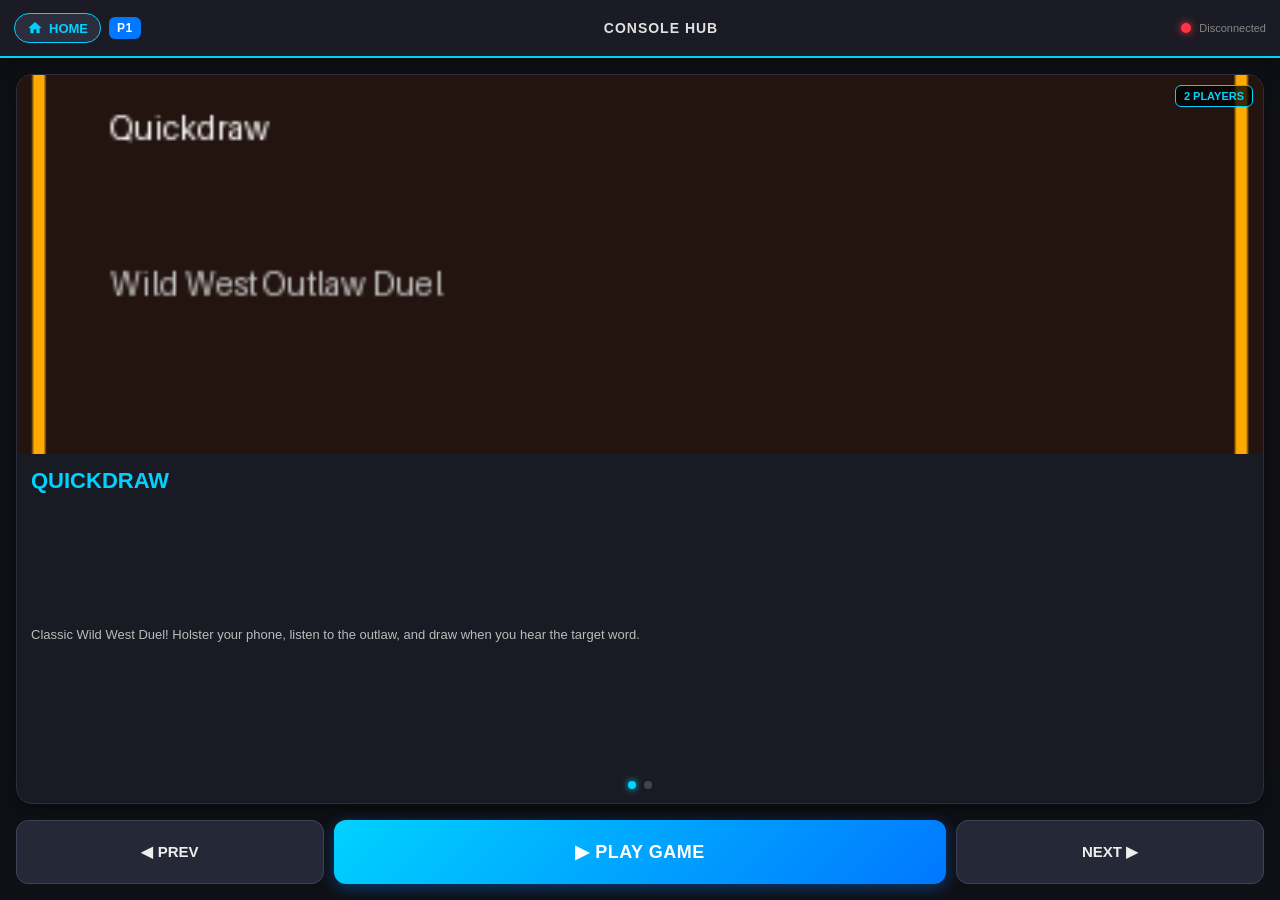
<file: web_controller/index.html>
<!DOCTYPE html>
<html lang="en">
<head>
  <meta charset="UTF-8">
  <meta name="viewport" content="width=device-width, initial-scale=1.0, user-scalable=no, maximum-scale=1.0">
  <title>Console Mobile Controller</title>
  <link rel="stylesheet" href="style.css">
</head>
<body>
  <!-- Persistent Console Top Bar (Always Visible on ALL pages) -->
  <header id="console-header">
    <div class="header-left">
      <button id="btn-home" class="home-btn" title="Home Library">
        <svg viewBox="0 0 24 24" class="home-icon"><path d="M10 20v-6h4v6h5v-8h3L12 3 2 12h3v8z"/></svg>
        <span>HOME</span>
      </button>
      <div id="player-badge" class="player-badge">P1</div>
    </div>
    
    <div class="header-center">
      <span id="header-status">CONSOLE HUB</span>
    </div>

    <div class="header-right">
      <span id="conn-indicator" class="dot disconnected"></span>
      <span id="conn-text">Connecting...</span>
    </div>
  </header>

  <!-- Main Container -->
  <main id="main-content">
    
    <!-- 1. Player Role Selection Screen (Shown on first connect if not selected) -->
    <section id="screen-role-select" class="screen">
      <h2>SELECT CONTROLLER ROLE</h2>
      <div class="role-grid">
        <button id="btn-select-p1" class="role-btn p1">PLAYER 1</button>
        <button id="btn-select-p2" class="role-btn p2">PLAYER 2</button>
      </div>
      <p class="role-hint">Choose your player role for 2-player duels.</p>
    </section>

    <!-- 2. Game Library Navigation Screen -->
    <section id="screen-library" class="screen active">
      <div class="library-card">
        <div class="card-media">
          <img id="lib-game-thumb" src="/games/quickdraw/thumbnail.png" alt="Game Thumbnail">
          <span id="lib-game-badge" class="game-badge">2 PLAYERS</span>
        </div>
        <div class="card-info">
          <h1 id="lib-game-title">QUICKDRAW</h1>
          <p id="lib-game-desc">Classic Wild West Duel! Holster your phone, listen to the outlaw, and draw when you hear the target word.</p>
          <div id="lib-index-indicator" class="index-dots">
            <span class="dot active"></span>
            <span class="dot"></span>
          </div>
        </div>
      </div>

      <!-- Navigation D-Pad & Launch Controls -->
      <div class="library-controls">
        <button id="btn-prev" class="nav-btn">◀ PREV</button>
        <button id="btn-launch" class="launch-btn">▶ PLAY GAME</button>
        <button id="btn-next" class="nav-btn">NEXT ▶</button>
      </div>
    </section>

    <!-- 3. Quickdraw In-Game Controller -->
    <section id="screen-quickdraw" class="screen">
      <div class="duel-banner">
        <span class="duel-title">WILD WEST DUEL</span>
        <div id="duel-state-box" class="duel-state-box">READY</div>
      </div>

      <div class="duel-instructions">
        <p>🎯 <strong>Hold phone or holster.</strong></p>
        <p>Listen for the cowboy outlaw's voice.</p>
        <p class="warning">⚠️ Drawing early is a False Start!</p>
      </div>

      <!-- Large Trigger Pad -->
      <div class="trigger-container">
        <button id="btn-quickdraw-trigger" class="trigger-btn">
          <span class="trigger-icon">⚡</span>
          <span class="trigger-label">FIRE TRIGGER</span>
        </button>
      </div>
      <p class="trigger-hint">Tip: Hardware Volume buttons also fire!</p>
    </section>

    <!-- 4. Cyber Reflex In-Game Controller -->
    <section id="screen-reflex" class="screen">
      <div class="reflex-header">
        <span class="reflex-title">CYBER REFLEX</span>
        <div id="reflex-signal-box" class="signal-box">WAIT FOR GREEN...</div>
      </div>

      <div class="trigger-container">
        <button id="btn-reflex-trigger" class="reflex-btn">
          <span>SLAM TRIGGER</span>
        </button>
      </div>
    </section>

    <!-- 5. Generic Game Controller Screen -->
    <section id="screen-generic" class="screen">
      <h2 id="generic-title">GAME CONTROLLER</h2>
      <p id="generic-instructions">Use controls below</p>
      <div id="generic-buttons-container" class="generic-controls">
        <button class="trigger-btn generic-action-btn">ACTION</button>
      </div>
    </section>

  </main>

  <script src="controller.js"></script>
</body>
</html>
</file>
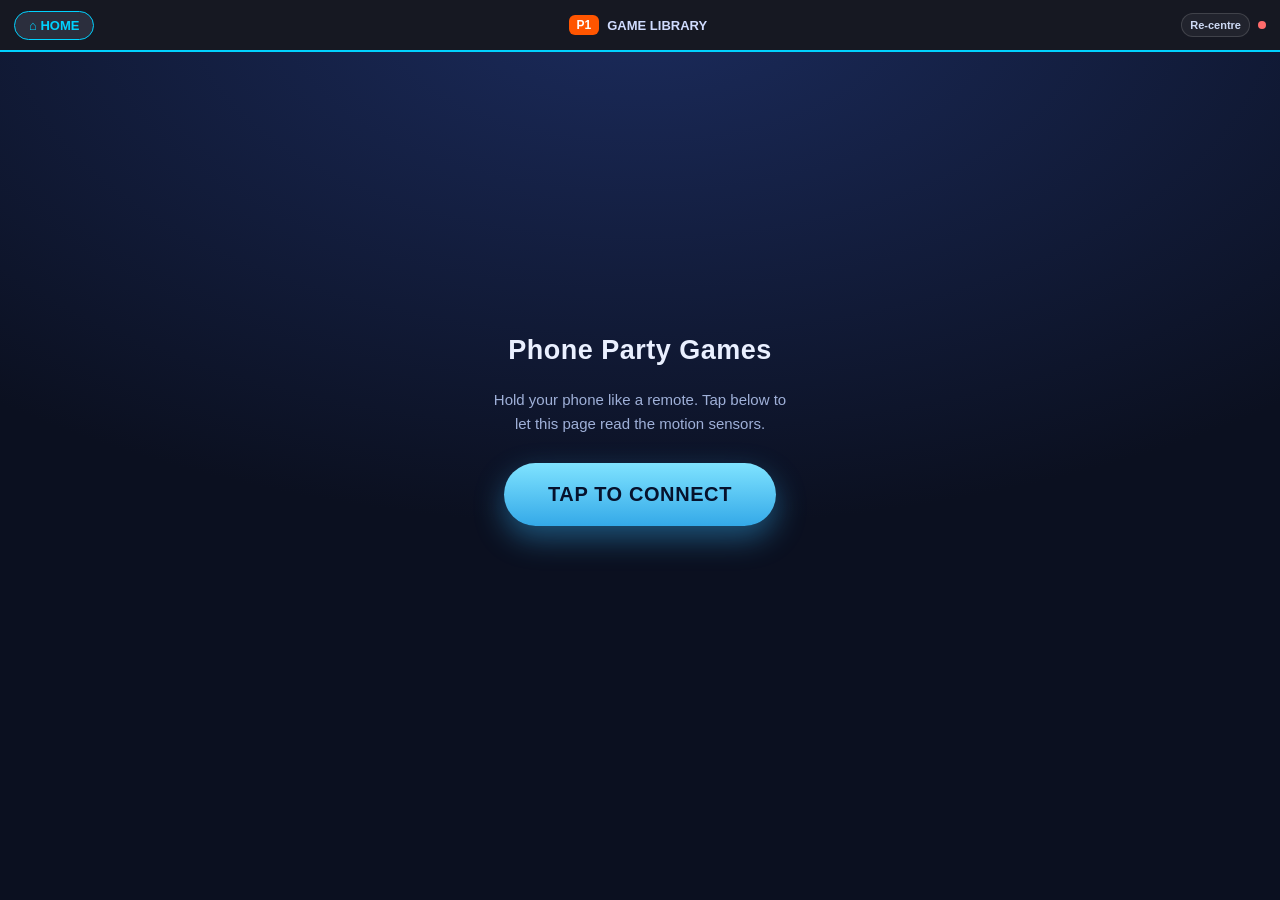
<file: party_games/phone.html>
<!doctype html>
<html lang="en">
<head>
<meta charset="utf-8">
<meta name="viewport" content="width=device-width,initial-scale=1,maximum-scale=1,user-scalable=no,viewport-fit=cover">
<meta name="mobile-web-app-capable" content="yes">
<meta name="apple-mobile-web-app-capable" content="yes">
<meta name="apple-mobile-web-app-status-bar-style" content="black-translucent">
<meta name="theme-color" content="#0b1020">
<title>Controller</title>
<style>
  * { box-sizing: border-box; -webkit-tap-highlight-color: transparent; }
  html, body {
    margin: 0; padding: 0; height: 100%; overflow: hidden;
    background: #0b1020; color: #eaf0ff;
    font-family: -apple-system, BlinkMacSystemFont, "Segoe UI", Roboto, sans-serif;
    -webkit-user-select: none; user-select: none; touch-action: none;
    overscroll-behavior: none;
  }
  body { display: flex; flex-direction: column; }

  /* ---------- gate (first screen) ---------- */
  #gate {
    position: fixed; inset: 0; z-index: 50;
    display: flex; flex-direction: column; align-items: center; justify-content: center;
    gap: 22px; padding: 32px 26px; text-align: center;
    background: radial-gradient(120% 90% at 50% 0%, #1b2b5c 0%, #0b1020 65%);
  }
  #gate h1 { margin: 0; font-size: 27px; letter-spacing: .5px; font-weight: 800; }
  #gate p  { margin: 0; font-size: 15px; line-height: 1.55; color: #9fb0d8; max-width: 20em; }
  #go {
    margin-top: 6px; border: 0; border-radius: 100px; padding: 20px 44px;
    font-size: 20px; font-weight: 800; letter-spacing: .6px; color: #06122c;
    background: linear-gradient(180deg, #7fe3ff, #34a9e8);
    box-shadow: 0 12px 30px rgba(52,169,232,.45); cursor: pointer;
  }
  #go:active { transform: translateY(2px); }
  #gateErr { color: #ff9d9d; font-size: 14px; min-height: 1.2em; max-width: 22em; line-height: 1.5; }

  /* ---------- controller ---------- */
  #pad { flex: 1; display: none; flex-direction: column; padding: env(safe-area-inset-top) 0 0; }

  #top {
    display: flex; align-items: center; gap: 12px;
    padding: 14px 18px 10px;
  }
  #badge {
    width: 42px; height: 42px; border-radius: 12px; flex: none;
    display: grid; place-items: center; font-weight: 900; font-size: 19px; color: #06122c;
    background: #7fe3ff; box-shadow: 0 6px 18px rgba(0,0,0,.4);
  }
  #who { flex: 1; min-width: 0; }
  #whoTitle { font-size: 15px; font-weight: 700; }
  #whoSub { font-size: 12px; color: #8ea3d0; margin-top: 2px; }
  #link { display: flex; align-items: center; gap: 7px; font-size: 12px; color: #8ea3d0; }
  #dot { width: 9px; height: 9px; border-radius: 50%; background: #ff6b6b; }
  #dot.on { background: #59e39b; box-shadow: 0 0 10px #59e39b; }

  #sport {
    margin: 2px 18px 0; padding: 14px 16px; border-radius: 16px;
    background: rgba(255,255,255,.06); border: 1px solid rgba(255,255,255,.09);
  }
  #sportName { font-size: 18px; font-weight: 800; letter-spacing: .3px; }
  #sportHint { font-size: 13px; color: #9fb0d8; margin-top: 5px; line-height: 1.5; }

  /* swing energy meter */
  #meterWrap {
    margin: 14px 18px 0; height: 8px; border-radius: 99px;
    background: rgba(255,255,255,.08); overflow: hidden;
  }
  #meter { height: 100%; width: 0%; border-radius: 99px;
           background: linear-gradient(90deg, #59e39b, #ffd166, #ff6b6b); transition: width .05s linear; }

  #btnArea { flex: 1; display: flex; padding: 16px 18px calc(18px + env(safe-area-inset-bottom)); }
  #btn {
    flex: 1; border-radius: 26px; display: flex; flex-direction: column;
    align-items: center; justify-content: center; gap: 8px;
    background: linear-gradient(180deg, rgba(127,227,255,.20), rgba(52,169,232,.10));
    border: 2px solid rgba(127,227,255,.45);
    transition: transform .06s ease, background .06s ease;
  }
  #btn.down {
    background: linear-gradient(180deg, rgba(127,227,255,.55), rgba(52,169,232,.35));
    transform: scale(.985);
  }
  #btnLabel { font-size: 34px; font-weight: 900; letter-spacing: 1px; }
  #btnSub { font-size: 13px; color: #b9caee; text-align: center; padding: 0 20px; line-height: 1.45; }

  #foot {
    display: flex; gap: 10px; padding: 0 18px calc(14px + env(safe-area-inset-bottom));
  }
  .mini {
    flex: 1; border: 1px solid rgba(255,255,255,.14); background: rgba(255,255,255,.05);
    color: #cdd9f4; border-radius: 12px; padding: 11px; font-size: 13px; font-weight: 600;
  }
  .mini:active { background: rgba(255,255,255,.12); }

  /* ---------- driving layout: two pedals, phone held sideways ---------- */
  #drive { flex: 1; display: none; flex-direction: column; padding: env(safe-area-inset-top) 0 0; }

  #steerWrap {
    margin: 8px 12px 6px; padding: 8px 12px; border-radius: 14px;
    background: rgba(255,255,255,.06); border: 1px solid rgba(255,255,255,.09);
    display: flex; align-items: center; gap: 10px;
  }
  #steerBadge {
    width: 30px; height: 30px; border-radius: 9px; flex: none;
    display: grid; place-items: center; font-weight: 900; font-size: 13px; color: #06122c;
    background: #7fe3ff;
  }
  #steerTrack {
    flex: 1; height: 10px; border-radius: 99px; position: relative;
    background: rgba(255,255,255,.10); overflow: hidden;
  }
  #steerTrack::after {
    content: ""; position: absolute; left: 50%; top: 0; bottom: 0;
    width: 2px; margin-left: -1px; background: rgba(255,255,255,.35);
  }
  #steerFill {
    position: absolute; top: 0; bottom: 0; left: 50%; width: 0%;
    background: linear-gradient(90deg, #7fe3ff, #34a9e8); border-radius: 99px;
  }
  #steerHint { font-size: 11px; color: #8ea3d0; white-space: nowrap; }

  #pedals { flex: 1; display: flex; gap: 10px; padding: 4px 12px calc(12px + env(safe-area-inset-bottom)); }
  .pedal {
    flex: 1; border-radius: 22px; display: flex; flex-direction: column;
    align-items: center; justify-content: center; gap: 6px;
    border: 2px solid; transition: transform .05s ease, background .05s ease;
  }
  .pedal .lab { font-size: 30px; font-weight: 900; letter-spacing: 1px; }
  .pedal .sub { font-size: 12px; opacity: .75; }
  #brakePedal {
    background: linear-gradient(180deg, rgba(255,107,107,.20), rgba(200,50,50,.10));
    border-color: rgba(255,107,107,.5); color: #ffd9d9;
  }
  #brakePedal.down {
    background: linear-gradient(180deg, rgba(255,107,107,.6), rgba(200,50,50,.4));
    transform: scale(.98);
  }
  #gasPedal {
    background: linear-gradient(180deg, rgba(89,227,155,.20), rgba(30,160,100,.10));
    border-color: rgba(89,227,155,.5); color: #d6ffe9;
    flex: 1.25;
  }
  #gasPedal.down {
    background: linear-gradient(180deg, rgba(89,227,155,.6), rgba(30,160,100,.4));
    transform: scale(.98);
  }

  /* ---------- quiz layout: four answer keys ---------- */
  #quiz { flex: 1; display: none; flex-direction: column; padding: env(safe-area-inset-top) 0 0; }
  #quizTop {
    margin: 10px 12px 8px; padding: 10px 14px; border-radius: 14px;
    background: rgba(255,255,255,.06); border: 1px solid rgba(255,255,255,.09);
    display: flex; align-items: center; gap: 10px;
  }
  #quizBadge {
    width: 32px; height: 32px; border-radius: 9px; flex: none;
    display: grid; place-items: center; font-weight: 900; font-size: 13px; color: #06122c;
    background: #7fe3ff;
  }
  #quizHint { font-size: 13px; color: #9fb0d8; line-height: 1.4; }
  #answers {
    flex: 1; display: grid; grid-template-columns: 1fr 1fr; gap: 10px;
    padding: 0 12px calc(12px + env(safe-area-inset-bottom));
  }
  .answer {
    border-radius: 20px; display: flex; align-items: center; justify-content: center;
    font-size: 46px; font-weight: 900; letter-spacing: 2px;
    border: 2px solid; transition: transform .05s ease, filter .05s ease;
  }
  .answer.down { transform: scale(.96); filter: brightness(1.6); }
  .answer.locked { opacity: .35; }
  #ansA { background: rgba(127,227,255,.16); border-color: #7fe3ff; color: #cdf3ff; }
  #ansB { background: rgba(255,209,102,.16); border-color: #ffd166; color: #ffeec2; }
  #ansC { background: rgba(160,240,160,.16); border-color: #a0f0a0; color: #d7ffd7; }
  #ansD { background: rgba(255,158,203,.16); border-color: #ff9ecb; color: #ffdcec; }

  #rotateNag {
    margin: 0 12px 6px; padding: 9px 12px; border-radius: 12px; font-size: 12px;
    background: rgba(255,209,102,.14); border: 1px solid rgba(255,209,102,.4);
    color: #ffe4a8; text-align: center; display: none;
  }

  #flash {
    position: fixed; inset: 0; pointer-events: none; z-index: 40;
    background: #7fe3ff; opacity: 0; transition: opacity .16s ease;
  }

  /* Universal Header Bar (Always Visible!) */
  #universalHeader {
    height: 52px; background: #161822; border-bottom: 2px solid #00d2ff;
    display: flex; align-items: center; justify-content: space-between;
    padding: 0 14px; z-index: 100; flex: none;
  }
  .homeButton {
    background: #2b2e3d; color: #00d2ff; border: 1px solid #00d2ff;
    border-radius: 20px; padding: 6px 14px; font-weight: 800; font-size: 13px;
    display: flex; align-items: center; gap: 6px; cursor: pointer;
  }
  .homeButton:active { background: #00d2ff; color: #000; transform: scale(0.96); }
  .univCenter { display: flex; align-items: center; gap: 8px; }
  .univBadge {
    padding: 3px 8px; border-radius: 6px; font-size: 12px; font-weight: 900;
    background: #ff5500; color: #fff;
  }
  .univTitle { font-size: 13px; font-weight: 700; color: #d0dcff; }
  .univRight { display: flex; align-items: center; gap: 8px; }

  /* Library Navigation Layout */
  #libraryNav { flex: 1; display: none; flex-direction: column; padding: 14px; justify-content: space-between; }
  #libCard {
    flex: 1; background: #181b28; border: 2px solid #2d344d; border-radius: 20px;
    display: flex; flex-direction: column; align-items: center; justify-content: center;
    padding: 24px; text-align: center; gap: 12px; box-shadow: 0 10px 30px rgba(0,0,0,0.5);
  }
  #libIcon { font-size: 64px; filter: drop-shadow(0 6px 14px rgba(0,0,0,0.6)); }
  #libTitle { font-size: 26px; font-weight: 900; color: #00d2ff; letter-spacing: 1px; }
  #libDesc { font-size: 14px; color: #a6b8df; line-height: 1.5; max-width: 300px; }
  #libCount { font-size: 12px; font-weight: 800; color: #ffd166; background: rgba(255,209,102,0.15); padding: 4px 12px; border-radius: 99px; }
  #libControls { display: flex; gap: 10px; height: 68px; margin-top: 14px; }
  .libNavBtn {
    flex: 1; background: #252837; color: #fff; border: 1px solid #3d425a;
    border-radius: 14px; font-size: 15px; font-weight: 800; cursor: pointer;
  }
  .libNavBtn:active { transform: scale(0.96); background: #3d425a; }
  .libPlayBtn {
    flex: 2; background: linear-gradient(135deg, #00d2ff, #0077ff); color: #fff;
    border: none; border-radius: 14px; font-size: 18px; font-weight: 900;
    box-shadow: 0 4px 18px rgba(0,119,255,0.4); cursor: pointer;
  }
  .libPlayBtn:active { transform: scale(0.96); filter: brightness(1.2); }

  /* Quickdraw Controller Layout */
  #quickdraw { flex: 1; display: none; flex-direction: column; padding: 14px; justify-content: space-between; }
  .qdTitle { font-size: 14px; font-weight: 900; color: #ffaa00; text-align: center; letter-spacing: 1px; }
  #qdStateBox {
    background: #252837; border: 2px solid #ffaa00; border-radius: 12px; padding: 12px;
    font-size: 18px; font-weight: 900; color: #ffaa00; text-align: center; margin-top: 6px;
  }
  #qdInstructions {
    background: #181b28; border-radius: 14px; padding: 14px; font-size: 13px;
    line-height: 1.5; color: #d0dcff; text-align: center; margin: 12px 0;
  }
  #qdTriggerArea { flex: 1; display: flex; align-items: center; justify-content: center; }
  #qdTriggerBtn {
    width: 100%; height: 100%; max-height: 220px;
    background: radial-gradient(circle, #ff4400 0%, #aa1100 100%);
    border: 3px solid #ff7744; border-radius: 24px; color: #fff;
    display: flex; flex-direction: column; align-items: center; justify-content: center;
    gap: 8px; font-size: 24px; font-weight: 900; letter-spacing: 1px;
    box-shadow: 0 8px 30px rgba(255,68,0,0.5); cursor: pointer;
  }
  #qdTriggerBtn:active { background: #ffdd00; color: #000; border-color: #fff; transform: scale(0.96); }
  #qdFootHint { text-align: center; font-size: 12px; color: #8ea3d0; margin-top: 8px; }
</style>
</head>
<body>

<!-- Universal Persistent Top Header Bar (Always on all pages!) -->
<div id="universalHeader">
  <button id="homeBtn" class="homeButton">⌂ HOME</button>
  <div class="univCenter">
    <div id="univBadge" class="univBadge">P1</div>
    <div id="univTitle" class="univTitle">GAME LIBRARY</div>
  </div>
  <div class="univRight">
    <button class="mini" id="calBtnTop" style="padding:5px 8px;font-size:11px;">Re-centre</button>
    <span id="univDot" style="width:8px;height:8px;border-radius:50%;background:#ff6b6b;display:inline-block;"></span>
  </div>
</div>

<!-- Library Navigation Controller Layout -->
<div id="libraryNav">
  <div id="libCard">
    <div id="libIcon">&#129312;</div>
    <div id="libTitle">QUICKDRAW</div>
    <div id="libDesc">Wild West Outlaw Duel! Holster phone, listen, and draw on target word.</div>
    <div id="libCount">1 / 20</div>
  </div>
  <div id="libControls">
    <button id="libPrev" class="libNavBtn">◀ PREV</button>
    <button id="libPlay" class="libPlayBtn">▶ PLAY GAME</button>
    <button id="libNext" class="libNavBtn">NEXT ▶</button>
  </div>
</div>

<!-- Quickdraw Game Controller Layout -->
<div id="quickdraw">
  <div class="qdTitle">WILD WEST DUEL</div>
  <div id="qdStateBox">READY - LISTEN TO OUTLAW</div>
  <div id="qdInstructions">
    <p>🎯 <strong>Holster phone or hold ready.</strong></p>
    <p>Listen for the cowboy outlaw's voice.</p>
    <p style="color:#ff5555;font-weight:bold;margin-top:6px;">⚠️ Drawing early is a False Start!</p>
  </div>
  <div id="qdTriggerArea">
    <button id="qdTriggerBtn">
      <span style="font-size:36px;">⚡</span>
      <span>FIRE TRIGGER</span>
    </button>
  </div>
  <div id="qdFootHint">Tip: Hardware Volume buttons also shoot!</div>
</div>

<div id="gate">
  <h1>Phone Party Games</h1>
  <p>Hold your phone like a remote. Tap below to let this page read the motion sensors.</p>
  <button id="go">TAP TO CONNECT</button>
  <div id="gateErr"></div>
</div>

<div id="pad">
  <div id="top">
    <div id="badge">?</div>
    <div id="who">
      <div id="whoTitle">Connecting&hellip;</div>
      <div id="whoSub">looking for the game screen</div>
    </div>
    <div id="link"><span id="dot"></span><span id="linkText">off</span></div>
  </div>

  <div id="sport">
    <div id="sportName">Waiting for the game</div>
    <div id="sportHint">Pick a sport on the big screen.</div>
  </div>

  <div id="meterWrap"><div id="meter"></div></div>

  <div id="btnArea">
    <div id="btn">
      <div id="btnLabel">A</div>
      <div id="btnSub">hold &amp; swing</div>
    </div>
  </div>

  <div id="foot">
    <button class="mini" id="menuBtn">Menu</button>
    <button class="mini" id="calBtn">Re-centre</button>
    <button class="mini" id="fsBtn">Fullscreen</button>
  </div>
</div>

<div id="drive">
  <div id="steerWrap">
    <div id="steerBadge">P?</div>
    <div id="steerTrack"><div id="steerFill"></div></div>
    <div id="steerHint">tilt to steer</div>
  </div>
  <div id="rotateNag">Turn your phone sideways and hold it like a steering wheel</div>
  <div id="pedals">
    <div class="pedal" id="brakePedal">
      <div class="lab">BRAKE</div>
      <div class="sub">hold to slow / reverse</div>
    </div>
    <div class="pedal" id="gasPedal">
      <div class="lab">GAS</div>
      <div class="sub">hold to accelerate</div>
    </div>
  </div>
  <div id="foot">
    <button class="mini" id="menuBtn2">Menu</button>
    <button class="mini" id="calBtn2">Centre the wheel</button>
  </div>
</div>

<div id="quiz">
  <div id="quizTop">
    <div id="quizBadge">P?</div>
    <div id="quizHint">Read the question on the big screen, then tap your answer.</div>
  </div>
  <div id="answers">
    <div class="answer" id="ansA">A</div>
    <div class="answer" id="ansB">B</div>
    <div class="answer" id="ansC">C</div>
    <div class="answer" id="ansD">D</div>
  </div>
  <div id="foot">
    <button class="mini" id="menuBtn3">Menu</button>
  </div>
</div>

<div id="flash"></div>

<script>
"use strict";

var $ = function (id) { return document.getElementById(id); };

var COLORS = ["#7fe3ff", "#ffd166", "#a0f0a0", "#ff9ecb", "#c3a6ff", "#ffb08a"];

var ws = null;
var connected = false;
var pid = 0;
var lastSend = 0;
var SEND_MS = 1000 / 60;

// latest sensor values
var ag = [0, 0, 0];      // acceleration including gravity
var rr = [0, 0, 0];      // rotation rate (deg/s)
var ori = [0, 0, 0];     // alpha, beta, gamma
var gravity = [0, 0, 9.81];
var energy = 0;
var layout = "default";
var wheelRef = null;

// ---------------------------------------------------------------- socket

function connect() {
  var url = (location.protocol === "https:" ? "wss://" : "ws://") + location.host + "/ws?role=phone";
  ws = new WebSocket(url);

  ws.onopen = function () {
    connected = true;
    $("dot").classList.add("on");
    $("linkText").textContent = "live";
    send({ t: "hello", name: "phone" });
  };

  ws.onclose = function () {
    connected = false;
    $("dot").classList.remove("on");
    $("linkText").textContent = "lost";
    $("whoTitle").textContent = "Reconnecting…";
    setTimeout(connect, 900);
  };

  ws.onerror = function () { try { ws.close(); } catch (e) {} };

  ws.onmessage = function (ev) {
    var m;
    try { m = JSON.parse(ev.data); } catch (e) { return; }
    handle(m);
  };
}

function send(obj) {
  if (ws && ws.readyState === 1) {
    ws.send(JSON.stringify(obj));
  }
}

function handle(m) {
  if (m.t === "assigned") {
    pid = m.pid;
    var color = COLORS[(pid - 1) % COLORS.length];
    $("badge").textContent = "P" + pid;
    $("badge").style.background = color;
    $("univBadge").textContent = "P" + pid;
    $("univBadge").style.background = color;
    $("btn").style.borderColor = color;
    $("whoTitle").textContent = "Player " + pid;
    $("whoSub").textContent = "connected to the game screen";
  } else if (m.t === "roster") {
    $("univDot").style.background = "#59e39b";
    if (m.screens === 0) {
      $("whoSub").textContent = "no game screen open yet";
    } else if (pid) {
      $("whoSub").textContent = m.players.length + " controller"
        + (m.players.length === 1 ? "" : "s") + " connected";
    }
  } else if (m.t === "sync_card") {
    $("univTitle").textContent = (m.name || m.gameId || "GAME").toUpperCase();
    $("libTitle").textContent = (m.name || m.gameId || "").toUpperCase();
    $("libDesc").textContent = m.desc || "";
    $("libCount").textContent = (m.index + 1) + " / " + m.total;
    var ICONS = {
      quickdraw: "🤠", tilt_maze: "⭐", tennis: "🎾", bowling: "🎳", boxing: "🥊", racing: "🏎️",
      ducks: "🦆", connect4: "🔴", battleships: "🚢", chess: "♟️", dame: "🏁",
      basketball: "🏀", darts: "🎯", cuppong: "🥤", golf: "⛳", billiards: "🎱",
      tanks: "🚀", airhockey: "🏒", baseball: "⚾", lightcycles: "⚡", quiz: "❓"
    };
    $("libIcon").textContent = ICONS[m.gameId] || "🎮";
    setLayout("library");
  } else if (m.t === "menu") {
    setLayout("library");
  } else if (m.t === "quickdraw_state" || m.type === "game_state") {
    var st = m.state || m.game_state;
    if (st === "SHOOT") {
      $("qdStateBox").textContent = '⚡ SHOOT! "' + (m.word || 'DRAW') + '" ⚡';
      $("qdStateBox").style.color = "#00ff88";
      $("qdStateBox").style.borderColor = "#00ff88";
      buzz(100);
    } else if (st === "FALSE_START") {
      $("qdStateBox").textContent = 'FALSE START by ' + (m.loser || 'player') + '!';
      $("qdStateBox").style.color = "#ff4444";
      $("qdStateBox").style.borderColor = "#ff4444";
      buzz(200);
    } else {
      $("qdStateBox").textContent = m.info || st;
      $("qdStateBox").style.color = "#ffaa00";
      $("qdStateBox").style.borderColor = "#ffaa00";
    }
  } else if (m.t === "mode") {
    setLayout(m.layout || "default");
    $("sportName").textContent = m.name || "";
    $("univTitle").textContent = (m.name || "GAME").toUpperCase();
    $("sportHint").textContent = m.hint || "";
    $("btnLabel").textContent = m.button || "A";
    $("btnSub").textContent = m.buttonHint || "";
    if (m.layout === "pedals") {
      $("steerHint").textContent = m.hint || "tilt to steer";
    }
  } else if (m.t === "buzz") {
    buzz(m.ms || 30, m.flash);
  } else if (m.t === "hud") {
    // the quiz uses this to grey the keys out after you have answered
    if (m.lock === true) {
      ["ansA", "ansB", "ansC", "ansD"].forEach(function (id) {
        $(id).classList.add("locked");
      });
    } else if (m.lock === false) {
      clearLocks();
    }
    if (m.hint) { $("quizHint").textContent = m.hint; }
  }
}

// ---------------------------------------------------------------- haptics

function buzz(ms, flash) {
  if (navigator.vibrate) {
    try { navigator.vibrate(ms); } catch (e) {}
  }
  if (flash !== false) {
    var f = $("flash");
    f.style.opacity = "0.30";
    setTimeout(function () { f.style.opacity = "0"; }, 60);
  }
}

// ---------------------------------------------------------------- sensors

function round2(v) { return Math.round((v || 0) * 100) / 100; }

function onMotion(e) {
  var a = e.accelerationIncludingGravity;
  if (a && a.x !== null) {
    ag[0] = a.x || 0; ag[1] = a.y || 0; ag[2] = a.z || 0;
  }
  var r = e.rotationRate;
  if (r) {
    rr[0] = r.alpha || 0; rr[1] = r.beta || 0; rr[2] = r.gamma || 0;
  }

  // low-pass the gravity vector so we can show linear motion on the meter
  var k = 0.88;
  for (var i = 0; i < 3; i++) {
    gravity[i] = gravity[i] * k + ag[i] * (1 - k);
  }
  var lx = ag[0] - gravity[0], ly = ag[1] - gravity[1], lz = ag[2] - gravity[2];
  var mag = Math.sqrt(lx * lx + ly * ly + lz * lz);
  energy = Math.max(energy * 0.9, Math.min(1, mag / 26));

  pump();
}

function onOrient(e) {
  ori[0] = e.alpha || 0;
  ori[1] = e.beta || 0;
  ori[2] = e.gamma || 0;
}

/** Wheel angle from gravity inside the phone's screen plane - see input.js. */
function wheelAngle() {
  var gx = gravity[0], gy = gravity[1];
  if (Math.hypot(gx, gy) < 2.5) { return null; }   // lying too flat to tell
  return Math.atan2(gx, -gy) * 180 / Math.PI;
}

function shortest(deg) {
  var d = deg % 360;
  if (d > 180) { d -= 360; }
  if (d < -180) { d += 360; }
  return d;
}

function updateSteerBar() {
  var raw = wheelAngle();
  $("rotateNag").style.display = raw === null ? "block" : "none";
  if (raw === null) { return; }
  if (wheelRef === null) { wheelRef = raw; }
  var a = shortest(raw - wheelRef);
  var pct = Math.max(-1, Math.min(1, a / 55)) * 50;
  var fill = $("steerFill");
  if (pct >= 0) {
    fill.style.left = "50%";
    fill.style.width = pct.toFixed(1) + "%";
  } else {
    fill.style.left = (50 + pct).toFixed(1) + "%";
    fill.style.width = (-pct).toFixed(1) + "%";
  }
}

function pump() {
  var now = performance.now();
  if (now - lastSend < SEND_MS) { return; }
  lastSend = now;
  if (layout === "pedals") { updateSteerBar(); }
  else { $("meter").style.width = (energy * 100).toFixed(0) + "%"; }
  send({
    t: "m",
    ag: [round2(ag[0]), round2(ag[1]), round2(ag[2])],
    rr: [round2(rr[0]), round2(rr[1]), round2(rr[2])],
    o:  [round2(ori[0]), round2(ori[1]), round2(ori[2])]
  });
}

// ---------------------------------------------------------------- button

/** Wires one element as a hold-to-press control sending the given key. */
function bindHold(el, key) {
  var down = false;

  function press(ev) {
    ev.preventDefault();
    if (down) { return; }
    down = true;
    el.classList.add("down");
    send({ t: "b", d: 1, k: key });
    if (navigator.vibrate) { try { navigator.vibrate(12); } catch (e) {} }
  }
  function release(ev) {
    ev.preventDefault();
    if (!down) { return; }
    down = false;
    el.classList.remove("down");
    send({ t: "b", d: 0, k: key });
  }

  el.addEventListener("touchstart", press, { passive: false });
  el.addEventListener("touchend", release, { passive: false });
  el.addEventListener("touchcancel", release, { passive: false });
  el.addEventListener("mousedown", press);
  window.addEventListener("mouseup", release);
  // a finger that slides off the pedal must let go of it too
  el.addEventListener("touchmove", function (ev) {
    var t = ev.touches[0];
    if (!t) { return; }
    var r = el.getBoundingClientRect();
    if (t.clientX < r.left || t.clientX > r.right
        || t.clientY < r.top || t.clientY > r.bottom) { release(ev); }
  }, { passive: false });
}

function bindButton() {
  bindHold($("btn"), "a");
  bindHold($("gasPedal"), "gas");
  bindHold($("brakePedal"), "brake");
  bindHold($("ansA"), "q1");
  bindHold($("ansB"), "q2");
  bindHold($("ansC"), "q3");
  bindHold($("ansD"), "q4");
}

function setLayout(next) {
  if (next === layout) { return; }
  layout = next;
  var driving = next === "pedals";
  var quizzing = next === "quiz";
  var lib = next === "library" || next === "menu";
  var qd = next === "quickdraw";
  var sports = !driving && !quizzing && !lib && !qd;

  $("pad").style.display = sports ? "flex" : "none";
  $("drive").style.display = driving ? "flex" : "none";
  $("quiz").style.display = quizzing ? "flex" : "none";
  $("libraryNav").style.display = lib ? "flex" : "none";
  $("quickdraw").style.display = qd ? "flex" : "none";

  if (driving) {
    wheelRef = null;                       // centre on however it is held now
    $("steerBadge").textContent = pid ? "P" + pid : "P?";
    $("steerBadge").style.background = COLORS[(Math.max(1, pid) - 1) % COLORS.length];
  }
  if (quizzing) {
    $("quizBadge").textContent = pid ? "P" + pid : "P?";
    $("quizBadge").style.background = COLORS[(Math.max(1, pid) - 1) % COLORS.length];
    clearLocks();
  }
}

/** Grey out the answer keys once this player has locked one in. */
function clearLocks() {
  ["ansA", "ansB", "ansC", "ansD"].forEach(function (id) {
    $(id).classList.remove("locked");
  });
}

// ---------------------------------------------------------------- start-up

function needsPermission() {
  return typeof DeviceMotionEvent !== "undefined"
    && typeof DeviceMotionEvent.requestPermission === "function";
}

function attachSensors() {
  window.addEventListener("devicemotion", onMotion);
  window.addEventListener("deviceorientation", onOrient);
}

function verifySensors() {
  // if nothing arrives within a second the phone has no usable sensors
  setTimeout(function () {
    if (ag[0] === 0 && ag[1] === 0 && ag[2] === 0) {
      $("sportHint").textContent =
        "No motion data yet. If this stays empty, your browser is blocking "
        + "the sensors — try Safari or Chrome over the https:// address.";
    }
  }, 1500);
}

async function start() {
  $("gateErr").textContent = "";
  try {
    if (needsPermission()) {
      var res = await DeviceMotionEvent.requestPermission();
      if (res !== "granted") {
        $("gateErr").textContent = "Motion access was denied. Reload the page and tap allow.";
        return;
      }
      if (typeof DeviceOrientationEvent !== "undefined"
          && typeof DeviceOrientationEvent.requestPermission === "function") {
        try { await DeviceOrientationEvent.requestPermission(); } catch (e) {}
      }
    } else if (!window.isSecureContext) {
      $("gateErr").textContent =
        "This page is not on https, so the browser hides the motion sensors. "
        + "Open the https:// address shown in the server window.";
      return;
    }
  } catch (err) {
    $("gateErr").textContent = "Could not enable motion: " + err.message;
    return;
  }

  attachSensors();
  verifySensors();
  $("gate").style.display = "none";
  if (layout === "default") { setLayout("library"); }
  connect();
  keepAwake();
}

async function keepAwake() {
  try {
    if ("wakeLock" in navigator) {
      var lock = await navigator.wakeLock.request("screen");
      document.addEventListener("visibilitychange", async function () {
        if (document.visibilityState === "visible") {
          try { lock = await navigator.wakeLock.request("screen"); } catch (e) {}
        }
      });
    }
  } catch (e) {}
}

$("go").addEventListener("click", start);

// Universal Persistent Home Button
$("homeBtn").addEventListener("click", function () {
  buzz(30);
  send({ t: "menu" });
  send({ type: "home" });
  setLayout("library");
});

// Library Navigation Controls
$("libPrev").addEventListener("click", function () {
  buzz(20);
  send({ t: "nav", dir: -1 });
});

$("libNext").addEventListener("click", function () {
  buzz(20);
  send({ t: "nav", dir: 1 });
});

$("libPlay").addEventListener("click", function () {
  buzz(60);
  send({ t: "start" });
});

function shootQuickdraw() {
  buzz(70);
  var now = Date.now();
  send({ t: "shoot", player: "player" + pid, time: now });
  send({ player: "player" + pid, time: now, type: "shot" });
}

$("qdTriggerBtn").addEventListener("touchstart", function (e) {
  e.preventDefault();
  shootQuickdraw();
}, { passive: false });
$("qdTriggerBtn").addEventListener("mousedown", function (e) {
  e.preventDefault();
  shootQuickdraw();
});

$("calBtnTop").addEventListener("click", function () {
  buzz(20);
  calibrate();
});

$("menuBtn").addEventListener("click", function () {
  send({ t: "menu" });
  buzz(20);
});

$("menuBtn3").addEventListener("click", function () {
  send({ t: "menu" });
  buzz(20);
});

$("menuBtn2").addEventListener("click", function () {
  send({ t: "menu" });
  buzz(20);
});

$("calBtn2").addEventListener("click", function () {
  wheelRef = wheelAngle();
  send({ t: "cal" });
  buzz(20);
});

$("calBtn").addEventListener("click", function () {
  send({ t: "cal" });
  buzz(20);
});

$("fsBtn").addEventListener("click", function () {
  var el = document.documentElement;
  if (!document.fullscreenElement && el.requestFullscreen) {
    el.requestFullscreen().catch(function () {});
  } else if (document.exitFullscreen) {
    document.exitFullscreen().catch(function () {});
  }
});

bindButton();

// stop pinch-zoom and rubber-band scrolling from fighting the controller
document.addEventListener("gesturestart", function (e) { e.preventDefault(); });
document.addEventListener("touchmove", function (e) { e.preventDefault(); }, { passive: false });

// keepalive so mobile browsers do not idle the socket out
setInterval(function () { send({ t: "p" }); }, 4000);
</script>
</body>
</html>
</file>
<file: web_controller/style.css>
* {
  box-sizing: border-box;
  margin: 0;
  padding: 0;
  user-select: none;
  -webkit-user-select: none;
  -webkit-touch-callout: none;
}

body {
  background-color: #0f1015;
  color: #ffffff;
  font-family: -apple-system, BlinkMacSystemFont, "Segoe UI", Roboto, Oxygen, Ubuntu, Cantarell, sans-serif;
  height: 100vh;
  display: flex;
  flex-direction: column;
  overflow: hidden;
}

/* Persistent Header Bar */
#console-header {
  height: 58px;
  background-color: #1a1b24;
  border-bottom: 2px solid #00d2ff;
  display: flex;
  align-items: center;
  justify-content: space-between;
  padding: 0 14px;
  box-shadow: 0 2px 10px rgba(0, 0, 0, 0.5);
  z-index: 100;
}

.header-left, .header-right {
  display: flex;
  align-items: center;
  gap: 8px;
}

/* Switch Style Home Button */
.home-btn {
  background: #2b2e3d;
  color: #00d2ff;
  border: 1px solid #00d2ff;
  border-radius: 20px;
  padding: 6px 12px;
  display: flex;
  align-items: center;
  gap: 6px;
  font-weight: bold;
  font-size: 13px;
  cursor: pointer;
  transition: all 0.15s ease;
}

.home-btn:active {
  background: #00d2ff;
  color: #000;
  transform: scale(0.95);
}

.home-icon {
  width: 16px;
  height: 16px;
  fill: currentColor;
}

.player-badge {
  background: #ff5500;
  color: #fff;
  font-size: 12px;
  font-weight: 800;
  padding: 4px 8px;
  border-radius: 6px;
  letter-spacing: 0.5px;
}

#header-status {
  font-size: 14px;
  font-weight: 700;
  letter-spacing: 1px;
  color: #e0e0e0;
}

.dot {
  width: 10px;
  height: 10px;
  border-radius: 50%;
  display: inline-block;
}

.dot.connected {
  background-color: #00ff88;
  box-shadow: 0 0 8px #00ff88;
}

.dot.disconnected {
  background-color: #ff3344;
  box-shadow: 0 0 8px #ff3344;
}

#conn-text {
  font-size: 11px;
  color: #888;
}

/* Main Content Area */
#main-content {
  flex: 1;
  display: flex;
  position: relative;
  overflow: hidden;
}

.screen {
  position: absolute;
  top: 0;
  left: 0;
  width: 100%;
  height: 100%;
  padding: 16px;
  display: none;
  flex-direction: column;
  justify-content: space-between;
}

.screen.active {
  display: flex;
}

/* Role Select Screen */
#screen-role-select {
  justify-content: center;
  align-items: center;
  text-align: center;
  gap: 20px;
}

.role-grid {
  display: flex;
  flex-direction: column;
  gap: 16px;
  width: 100%;
  max-width: 320px;
}

.role-btn {
  padding: 20px;
  font-size: 18px;
  font-weight: bold;
  border-radius: 12px;
  border: 2px solid transparent;
  cursor: pointer;
}

.role-btn.p1 {
  background: #0077ff;
  color: #fff;
  border-color: #3399ff;
}

.role-btn.p2 {
  background: #ff4400;
  color: #fff;
  border-color: #ff7733;
}

.role-btn:active {
  transform: scale(0.96);
}

.role-hint {
  font-size: 13px;
  color: #888;
}

/* Game Library Screen */
.library-card {
  background: #191b24;
  border: 1px solid #2a2e3f;
  border-radius: 16px;
  overflow: hidden;
  box-shadow: 0 4px 20px rgba(0, 0, 0, 0.4);
  display: flex;
  flex-direction: column;
  flex: 1;
  margin-bottom: 16px;
}

.card-media {
  position: relative;
  width: 100%;
  height: 52%;
  background: #000;
}

.card-media img {
  width: 100%;
  height: 100%;
  object-fit: cover;
}

.game-badge {
  position: absolute;
  top: 10px;
  right: 10px;
  background: rgba(0, 0, 0, 0.75);
  color: #00d2ff;
  border: 1px solid #00d2ff;
  padding: 4px 8px;
  font-size: 11px;
  font-weight: bold;
  border-radius: 6px;
}

.card-info {
  padding: 14px;
  display: flex;
  flex-direction: column;
  justify-content: space-between;
  flex: 1;
}

.card-info h1 {
  font-size: 22px;
  color: #00d2ff;
  margin-bottom: 6px;
}

.card-info p {
  font-size: 13px;
  color: #bbb;
  line-height: 1.4;
}

.index-dots {
  display: flex;
  justify-content: center;
  gap: 8px;
  margin-top: 10px;
}

.index-dots .dot {
  background: #444;
  width: 8px;
  height: 8px;
}

.index-dots .dot.active {
  background: #00d2ff;
  box-shadow: 0 0 6px #00d2ff;
}

/* Library Controls (Prev, Play, Next) */
.library-controls {
  display: flex;
  gap: 10px;
  height: 64px;
}

.nav-btn {
  flex: 1;
  background: #252837;
  color: #eee;
  border: 1px solid #3d425a;
  border-radius: 12px;
  font-size: 15px;
  font-weight: bold;
  cursor: pointer;
}

.nav-btn:active {
  background: #3d425a;
  transform: scale(0.96);
}

.launch-btn {
  flex: 2;
  background: linear-gradient(135deg, #00d2ff, #0077ff);
  color: #fff;
  border: none;
  border-radius: 12px;
  font-size: 18px;
  font-weight: 800;
  letter-spacing: 0.5px;
  box-shadow: 0 4px 15px rgba(0, 119, 255, 0.4);
  cursor: pointer;
}

.launch-btn:active {
  transform: scale(0.96);
  filter: brightness(1.2);
}

/* Quickdraw Duel Controller */
.duel-banner {
  text-align: center;
  margin-bottom: 12px;
}

.duel-title {
  font-size: 14px;
  font-weight: 800;
  color: #ffaa00;
  letter-spacing: 1px;
}

.duel-state-box {
  background: #252837;
  border: 2px solid #ffaa00;
  border-radius: 10px;
  padding: 10px;
  font-size: 18px;
  font-weight: 800;
  color: #ffaa00;
  margin-top: 6px;
}

.duel-instructions {
  background: #191b24;
  border-radius: 10px;
  padding: 12px;
  font-size: 13px;
  line-height: 1.5;
  color: #ddd;
}

.duel-instructions .warning {
  color: #ff4444;
  font-weight: bold;
  margin-top: 4px;
}

.trigger-container {
  flex: 1;
  display: flex;
  align-items: center;
  justify-content: center;
  padding: 16px 0;
}

.trigger-btn {
  width: 100%;
  height: 100%;
  max-height: 220px;
  background: radial-gradient(circle, #ff4400 0%, #aa1100 100%);
  border: 3px solid #ff7744;
  border-radius: 20px;
  color: #fff;
  display: flex;
  flex-direction: column;
  align-items: center;
  justify-content: center;
  gap: 10px;
  font-size: 24px;
  font-weight: 900;
  letter-spacing: 1px;
  box-shadow: 0 6px 25px rgba(255, 68, 0, 0.5);
  cursor: pointer;
}

.trigger-btn:active {
  background: #ffdd00;
  color: #000;
  border-color: #fff;
  transform: scale(0.96);
  box-shadow: 0 0 35px #ffdd00;
}

.trigger-icon {
  font-size: 36px;
}

.trigger-hint {
  text-align: center;
  font-size: 12px;
  color: #888;
}

/* Cyber Reflex Controller */
.signal-box {
  background: #191b24;
  border: 2px solid #00d2ff;
  color: #00d2ff;
  border-radius: 10px;
  padding: 12px;
  text-align: center;
  font-size: 20px;
  font-weight: 800;
  margin: 10px 0;
}

.reflex-btn {
  width: 100%;
  height: 100%;
  max-height: 220px;
  background: linear-gradient(135deg, #00ff88, #00aa55);
  border: 3px solid #00ffaa;
  border-radius: 20px;
  color: #000;
  font-size: 26px;
  font-weight: 900;
  box-shadow: 0 6px 25px rgba(0, 255, 136, 0.4);
}

.reflex-btn:active {
  transform: scale(0.96);
  filter: brightness(1.3);
}
</file>
